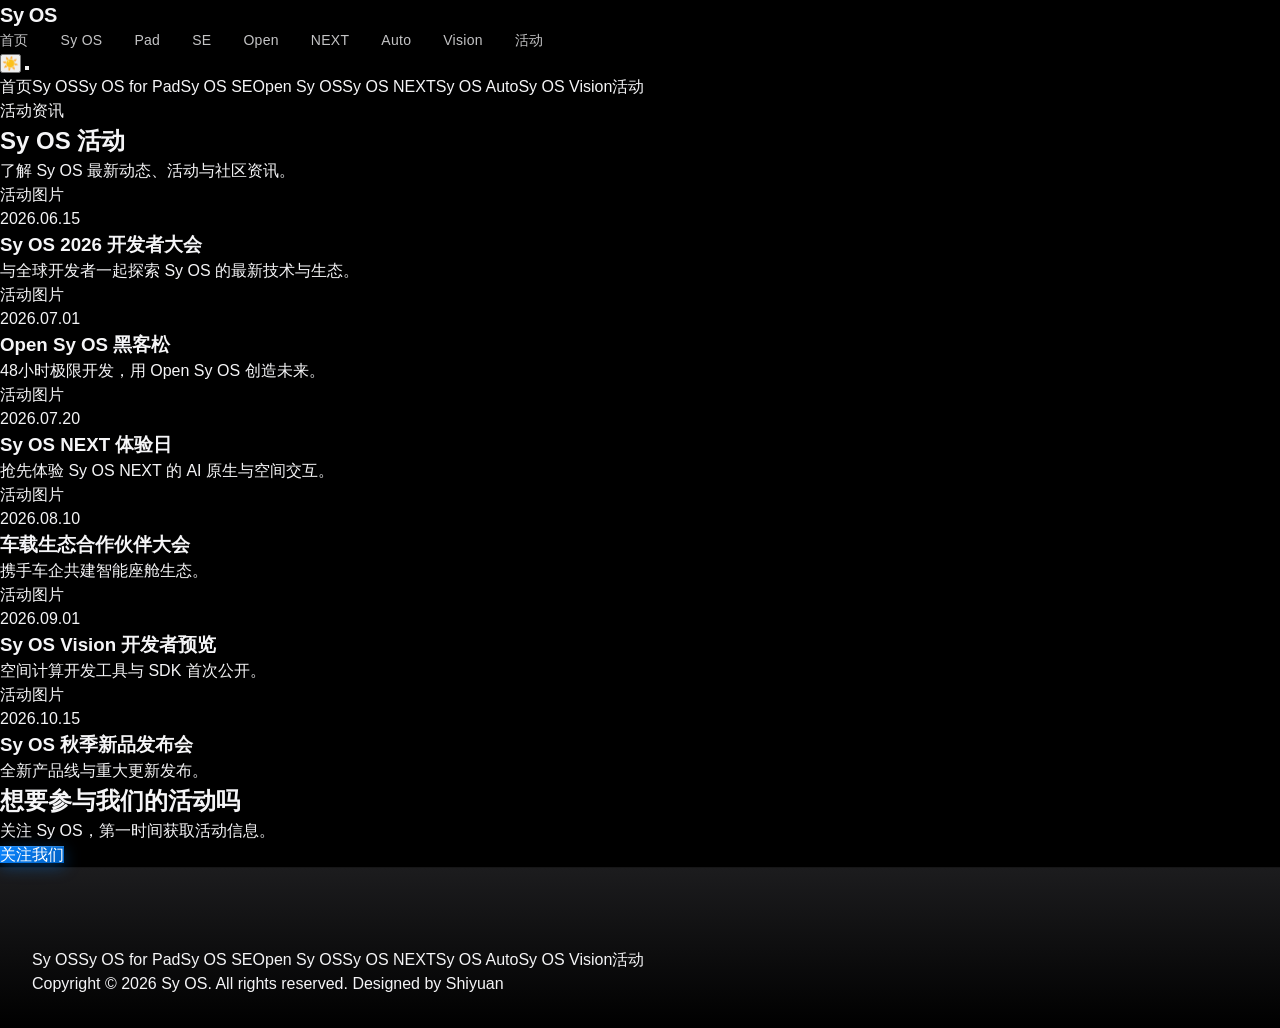
<file: events.html>
<!DOCTYPE html>
<html lang="zh-CN">
<head>
  <meta charset="UTF-8">
  <meta name="viewport" content="width=device-width, initial-scale=1.0">
  <title>活动 — Sy OS</title>
  <meta name="description" content="Sy OS 活动与资讯。">
  <link rel="stylesheet" href="styles.css">
</head>
<body>

  <nav class="navbar liquid-glass">
    <a href="index.html" class="nav-logo">Sy OS</a>
    <div class="nav-links">
      <a href="index.html">首页</a>
      <a href="syos.html">Sy OS</a>
      <a href="syos-pad.html">Pad</a>
      <a href="syos-se.html">SE</a>
      <a href="open-syos.html">Open</a>
      <a href="syos-next.html">NEXT</a>
      <a href="syos-auto.html">Auto</a>
      <a href="syos-vision.html">Vision</a>
      <a href="events.html" class="active">活动</a>
    </div>
    <button class="nav-theme-toggle" aria-label="切换主题">☀️</button>
    <button class="nav-hamburger" aria-label="菜单"><span></span><span></span><span></span></button>
  </nav>
  <div class="nav-mobile liquid-glass">
    <a href="index.html">首页</a><a href="syos.html">Sy OS</a><a href="syos-pad.html">Sy OS for Pad</a><a href="syos-se.html">Sy OS SE</a><a href="open-syos.html">Open Sy OS</a><a href="syos-next.html">Sy OS NEXT</a><a href="syos-auto.html">Sy OS Auto</a><a href="syos-vision.html">Sy OS Vision</a><a href="events.html" class="active">活动</a>
  </div>

  <div class="headline-section reveal">
    <p class="headline-eyebrow">活动资讯</p>
    <h2 class="headline-title">Sy OS <span class="gradient">活动</span></h2>
    <p class="headline-body">了解 Sy OS 最新动态、活动与社区资讯。</p>
  </div>

  <div class="events-grid">
    <div class="event-card liquid-glass reveal reveal-delay-1">
      <div class="event-card-image">活动图片</div>
      <div class="event-card-body">
        <div class="event-card-date">2026.06.15</div>
        <h3 class="event-card-title">Sy OS 2026 开发者大会</h3>
        <p class="event-card-desc">与全球开发者一起探索 Sy OS 的最新技术与生态。</p>
      </div>
    </div>
    <div class="event-card liquid-glass reveal reveal-delay-2">
      <div class="event-card-image">活动图片</div>
      <div class="event-card-body">
        <div class="event-card-date">2026.07.01</div>
        <h3 class="event-card-title">Open Sy OS 黑客松</h3>
        <p class="event-card-desc">48小时极限开发，用 Open Sy OS 创造未来。</p>
      </div>
    </div>
    <div class="event-card liquid-glass reveal reveal-delay-3">
      <div class="event-card-image">活动图片</div>
      <div class="event-card-body">
        <div class="event-card-date">2026.07.20</div>
        <h3 class="event-card-title">Sy OS NEXT 体验日</h3>
        <p class="event-card-desc">抢先体验 Sy OS NEXT 的 AI 原生与空间交互。</p>
      </div>
    </div>
    <div class="event-card liquid-glass reveal reveal-delay-4">
      <div class="event-card-image">活动图片</div>
      <div class="event-card-body">
        <div class="event-card-date">2026.08.10</div>
        <h3 class="event-card-title">车载生态合作伙伴大会</h3>
        <p class="event-card-desc">携手车企共建智能座舱生态。</p>
      </div>
    </div>
    <div class="event-card liquid-glass reveal reveal-delay-5">
      <div class="event-card-image">活动图片</div>
      <div class="event-card-body">
        <div class="event-card-date">2026.09.01</div>
        <h3 class="event-card-title">Sy OS Vision 开发者预览</h3>
        <p class="event-card-desc">空间计算开发工具与 SDK 首次公开。</p>
      </div>
    </div>
    <div class="event-card liquid-glass reveal reveal-delay-6">
      <div class="event-card-image">活动图片</div>
      <div class="event-card-body">
        <div class="event-card-date">2026.10.15</div>
        <h3 class="event-card-title">Sy OS 秋季新品发布会</h3>
        <p class="event-card-desc">全新产品线与重大更新发布。</p>
      </div>
    </div>
  </div>

  <div class="cta-section">
    <h2 class="cta-title">想要参与我们的<span class="gradient">活动</span>吗</h2>
    <p class="cta-body">关注 Sy OS，第一时间获取活动信息。</p>
    <div class="cta-buttons">
      <a href="#" class="btn-primary">关注我们</a>
    </div>
  </div>

  <footer class="footer">
    <div class="footer-nav">
      <a href="syos.html">Sy OS</a><a href="syos-pad.html">Sy OS for Pad</a><a href="syos-se.html">Sy OS SE</a><a href="open-syos.html">Open Sy OS</a><a href="syos-next.html">Sy OS NEXT</a><a href="syos-auto.html">Sy OS Auto</a><a href="syos-vision.html">Sy OS Vision</a><a href="events.html">活动</a>
    </div>
    <div class="footer-legal">
      <span>Copyright &copy; 2026 Sy OS. All rights reserved.</span>
      <span>Designed by Shiyuan</span>
    </div>
  </footer>

  <script src="script.js"></script>
</body>
</html>
</file>
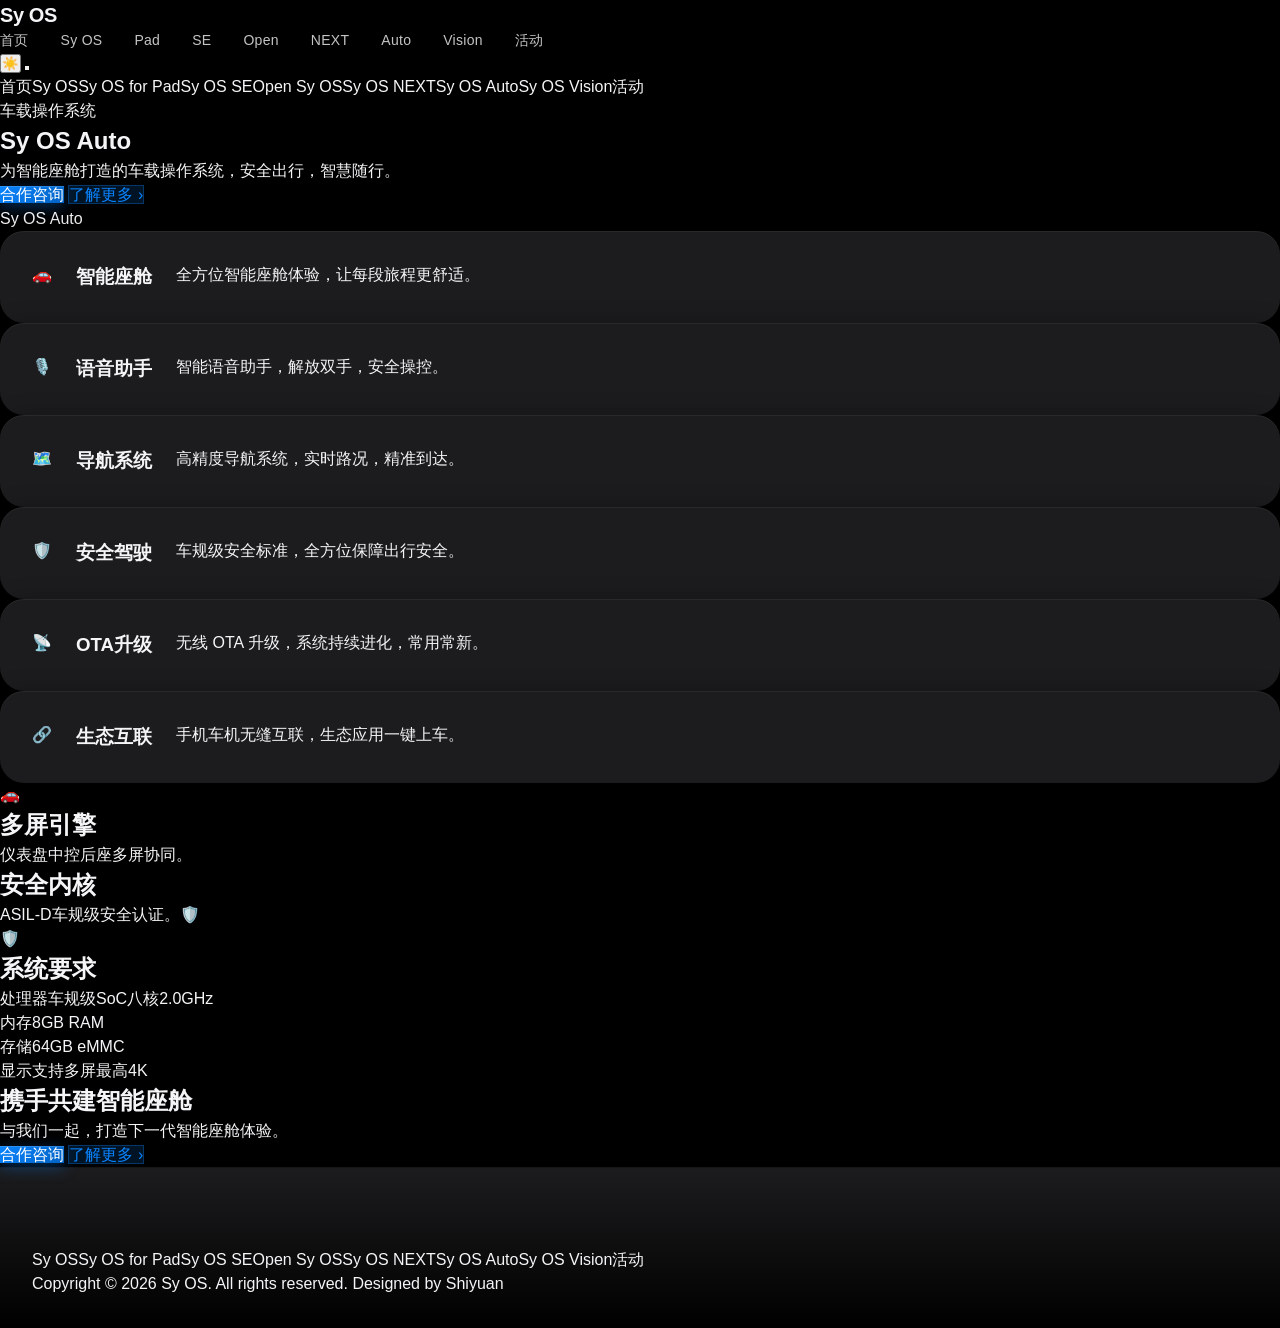
<file: syos-auto.html>
<!DOCTYPE html>
<html lang="zh-CN">
<head>
  <meta charset="UTF-8">
  <meta name="viewport" content="width=device-width, initial-scale=1.0">
  <title>Sy OS Auto — 车载操作系统</title>
  <link rel="stylesheet" href="styles.css">
</head>
<body>

<nav class="navbar liquid-glass">
  <a href="index.html" class="nav-logo">Sy OS</a>
  <div class="nav-links">
    <a href="index.html">首页</a>
    <a href="syos.html">Sy OS</a>
    <a href="syos-pad.html">Pad</a>
    <a href="syos-se.html">SE</a>
    <a href="open-syos.html">Open</a>
    <a href="syos-next.html">NEXT</a>
    <a href="syos-auto.html" class="active">Auto</a>
    <a href="syos-vision.html">Vision</a>
    <a href="events.html">活动</a>
  </div>
  <button class="nav-theme-toggle" aria-label="切换主题">☀️</button>
  <button class="nav-hamburger" aria-label="菜单"><span></span><span></span><span></span></button>
</nav>
<div class="nav-mobile liquid-glass">
  <a href="index.html">首页</a><a href="syos.html">Sy OS</a><a href="syos-pad.html">Sy OS for Pad</a><a href="syos-se.html">Sy OS SE</a><a href="open-syos.html">Open Sy OS</a><a href="syos-next.html">Sy OS NEXT</a><a href="syos-auto.html">Sy OS Auto</a><a href="syos-vision.html">Sy OS Vision</a><a href="events.html">活动</a>
</div>

<section class="product-hero">
  <p class="product-hero-eyebrow">车载操作系统</p>
  <h1 class="product-hero-title">Sy OS <span class="gradient">Auto</span></h1>
  <p class="product-hero-tagline">为智能座舱打造的车载操作系统，安全出行，智慧随行。</p>
  <div class="product-hero-cta">
    <a href="#" class="btn-primary">合作咨询</a>
    <a href="#" class="btn-secondary">了解更多 ›</a>
  </div>
  <div class="product-hero-visual liquid-glass">
    <span class="product-hero-visual-label">Sy OS Auto</span>
  </div>
</section>

<section class="feature-grid">
  <div class="feature-card liquid-glass reveal">
    <div class="feature-card-icon">🚗</div>
    <h3 class="feature-card-title">智能座舱</h3>
    <p class="feature-card-desc">全方位智能座舱体验，让每段旅程更舒适。</p>
  </div>
  <div class="feature-card liquid-glass reveal">
    <div class="feature-card-icon">🎙️</div>
    <h3 class="feature-card-title">语音助手</h3>
    <p class="feature-card-desc">智能语音助手，解放双手，安全操控。</p>
  </div>
  <div class="feature-card liquid-glass reveal">
    <div class="feature-card-icon">🗺️</div>
    <h3 class="feature-card-title">导航系统</h3>
    <p class="feature-card-desc">高精度导航系统，实时路况，精准到达。</p>
  </div>
  <div class="feature-card liquid-glass reveal">
    <div class="feature-card-icon">🛡️</div>
    <h3 class="feature-card-title">安全驾驶</h3>
    <p class="feature-card-desc">车规级安全标准，全方位保障出行安全。</p>
  </div>
  <div class="feature-card liquid-glass reveal">
    <div class="feature-card-icon">📡</div>
    <h3 class="feature-card-title">OTA升级</h3>
    <p class="feature-card-desc">无线 OTA 升级，系统持续进化，常用常新。</p>
  </div>
  <div class="feature-card liquid-glass reveal">
    <div class="feature-card-icon">🔗</div>
    <h3 class="feature-card-title">生态互联</h3>
    <p class="feature-card-desc">手机车机无缝互联，生态应用一键上车。</p>
  </div>
</section>

<section class="showcase-section">
  <div class="showcase-row">
    <div class="showcase-visual liquid-glass">🚗</div>
    <div class="showcase-text liquid-glass">
      <h2>多屏引擎</h2>
      <p>仪表盘中控后座多屏协同。</p>
    </div>
  </div>
  <div class="showcase-row">
    <div class="showcase-text liquid-glass">
      <h2>安全内核</h2>
      <p>ASIL-D车规级安全认证。🛡️</p>
    </div>
    <div class="showcase-visual liquid-glass">🛡️</div>
  </div>
</section>

<section class="specs-section">
  <div class="specs-inner liquid-glass">
    <h2 class="specs-title">系统要求</h2>
    <div class="specs-grid">
      <div class="spec-item"><span class="spec-label">处理器</span><span class="spec-value">车规级SoC八核2.0GHz</span></div>
      <div class="spec-item"><span class="spec-label">内存</span><span class="spec-value">8GB RAM</span></div>
      <div class="spec-item"><span class="spec-label">存储</span><span class="spec-value">64GB eMMC</span></div>
      <div class="spec-item"><span class="spec-label">显示</span><span class="spec-value">支持多屏最高4K</span></div>
    </div>
  </div>
</section>

<section class="cta-section">
  <h2 class="cta-title">携手共建<span class="gradient">智能座舱</span></h2>
  <p class="cta-body">与我们一起，打造下一代智能座舱体验。</p>
  <div class="cta-buttons">
    <a href="#" class="btn-primary">合作咨询</a>
    <a href="#" class="btn-secondary">了解更多 ›</a>
  </div>
</section>

<footer class="footer">
  <div class="footer-nav">
    <a href="syos.html">Sy OS</a><a href="syos-pad.html">Sy OS for Pad</a><a href="syos-se.html">Sy OS SE</a><a href="open-syos.html">Open Sy OS</a><a href="syos-next.html">Sy OS NEXT</a><a href="syos-auto.html">Sy OS Auto</a><a href="syos-vision.html">Sy OS Vision</a><a href="events.html">活动</a>
  </div>
  <div class="footer-legal">
    <span>Copyright &copy; 2026 Sy OS. All rights reserved.</span>
    <span>Designed by Shiyuan</span>
  </div>
</footer>
<script src="script.js"></script>

</body>
</html>
</file>
<file: styles.css>
/* ============================================================
   Sy OS 官网 · 设计系统
   Apple-Style Dark Design System（参照 SyServer 全站风格）
   ============================================================ */
:root {
    /* 颜色 - 苹果深色 */
    --color-primary: #0a84ff;
    --color-primary-hover: #409cff;
    --color-accent: #2997ff;
    --color-text: #f5f5f7;
    --color-text-secondary: #a1a1a6;
    --color-background: #000000;
    --color-background-secondary: #1c1c1e;
    --color-background-dark: #000000;
    --color-border: #38383a;

    /* 排版 —— 全站鸿蒙字体（优先本地，回退 Inter / 系统字体），保证中文显示正常 */
    --font-family: 'HarmonyOS Sans SC', 'HarmonyOS Sans', 'Inter', -apple-system, BlinkMacSystemFont, 'Segoe UI', Roboto, 'PingFang SC', 'Microsoft YaHei', sans-serif;

    /* 间距 */
    --spacing-xs: 0.5rem;
    --spacing-sm: 1rem;
    --spacing-md: 1.5rem;
    --spacing-lg: 2rem;
    --spacing-xl: 3rem;
    --spacing-xxl: 5rem;

    /* 圆角 */
    --radius-sm: 8px;
    --radius-md: 12px;
    --radius-lg: 18px;
    --radius-xl: 28px;

    /* 过渡 */
    --transition-fast: 0.2s ease;
    --transition-normal: 0.3s ease;
    --transition-slow: 0.5s ease;
}

/* Reset & Base */
* {
    margin: 0;
    padding: 0;
    box-sizing: border-box;
}

html {
    scroll-behavior: smooth;
    -webkit-text-size-adjust: 100%;
}

body {
    font-family: var(--font-family);
    color: var(--color-text);
    background-color: var(--color-background);
    line-height: 1.5;
    -webkit-font-smoothing: antialiased;
    -moz-osx-font-smoothing: grayscale;
}

a {
    text-decoration: none;
    color: inherit;
}

img {
    display: block;
    max-width: 100%;
}

ul {
    list-style: none;
}

::selection {
    background: rgba(10, 132, 255, 0.4);
    color: #ffffff;
}

/* ============================================================
   导航 - Liquid Glass（顶部通栏 → 滚动后悬浮圆角胶囊 → 下滑隐藏）
   ============================================================ */
.nav {
    position: fixed;
    top: 0;
    left: 50%;
    transform: translateX(-50%);
    width: 100%;
    max-width: 100%;
    z-index: 1000;
    border-radius: 0;
    background: rgba(20, 20, 22, 0.58);
    backdrop-filter: blur(24px) saturate(180%);
    -webkit-backdrop-filter: blur(24px) saturate(180%);
    border: 1px solid transparent;
    border-bottom-color: rgba(56, 56, 58, 0.45);
    box-shadow: none;
    transition:
        top 0.45s cubic-bezier(0.16, 1, 0.3, 1),
        width 0.45s cubic-bezier(0.16, 1, 0.3, 1),
        max-width 0.45s cubic-bezier(0.16, 1, 0.3, 1),
        border-radius 0.45s cubic-bezier(0.16, 1, 0.3, 1),
        background 0.45s cubic-bezier(0.16, 1, 0.3, 1),
        border-color 0.45s cubic-bezier(0.16, 1, 0.3, 1);
    will-change: width, top;
}

.nav.scrolled {
    top: 16px;
    width: 960px;
    max-width: calc(100% - 32px);
    border-radius: 100px;
    background: rgba(28, 28, 30, 0.42);
    border-color: rgba(255, 255, 255, 0.08);
    box-shadow:
        0 8px 32px rgba(0, 0, 0, 0.5),
        inset 0 1px 0 rgba(255, 255, 255, 0.06);
}

.nav.nav-hidden {
    transform: translateX(-50%) translateY(-80px);
    opacity: 0;
    pointer-events: none;
}

.nav-container {
    position: relative;
    z-index: 2;
    max-width: none;
    margin: 0;
    padding: 0 32px;
    height: 48px;
    display: flex;
    align-items: center;
    justify-content: space-between;
    gap: 24px;
}

.nav-page-title {
    position: absolute;
    left: 0;
    right: 0;
    top: 50%;
    transform: translateY(-50%);
    text-align: center;
    font-size: 1rem;
    font-weight: 600;
    color: var(--color-text);
    letter-spacing: -0.01em;
    opacity: 0;
    pointer-events: none;
    transition: opacity 0.3s ease;
    white-space: nowrap;
}

.nav.scrolled.show-page-title .nav-page-title {
    opacity: 1;
}

.nav-logo {
    font-size: 1.25rem;
    font-weight: 600;
    color: var(--color-text);
    letter-spacing: -0.02em;
    display: flex;
    align-items: center;
    gap: 0.5rem;
}

.nav-logo-img {
    height: 30px;
    width: auto;
    border-radius: var(--radius-sm);
}

.nav-links {
    display: flex;
    gap: 32px;
    margin-left: auto;
}

.nav-links a {
    font-size: 0.875rem;
    color: var(--color-text);
    opacity: 0.8;
    transition: var(--transition-fast);
    letter-spacing: 0.02em;
}

.nav-links a:hover,
.nav-links a.nav-current {
    opacity: 1;
    color: var(--color-primary);
}

.nav-cta {
    font-size: 0.875rem;
    color: var(--color-primary);
    font-weight: 500;
    transition: var(--transition-fast);
    margin-left: 8px;
}

.nav-cta:hover {
    color: var(--color-primary-hover);
}

.nav-toggle {
    display: none;
    flex-direction: column;
    justify-content: center;
    gap: 5px;
    width: 40px;
    height: 40px;
    margin-left: auto;
    padding: 0;
    background: transparent;
    border: none;
    cursor: pointer;
    position: relative;
    z-index: 3;
}

.nav-toggle span {
    display: block;
    width: 22px;
    height: 2px;
    margin: 0 auto;
    background: var(--color-text);
    border-radius: 2px;
    transition: transform 0.35s cubic-bezier(0.16, 1, 0.3, 1),
                opacity 0.25s ease;
}

.nav-toggle:hover span {
    background: #ffffff;
}

.nav.menu-open .nav-toggle span:nth-child(1) {
    transform: translateY(7px) rotate(45deg);
}

.nav.menu-open .nav-toggle span:nth-child(2) {
    opacity: 0;
    transform: scaleX(0);
}

.nav.menu-open .nav-toggle span:nth-child(3) {
    transform: translateY(-7px) rotate(-45deg);
}

@media (max-width: 768px) {
    .nav {
        left: 0;
        right: 0;
        transform: none;
        width: 100%;
        max-width: 100%;
        top: 0;
        border-radius: 0;
        background: rgba(20, 20, 22, 0.58);
        backdrop-filter: blur(24px) saturate(180%);
        -webkit-backdrop-filter: blur(24px) saturate(180%);
        border: 1px solid transparent;
        border-bottom-color: rgba(56, 56, 58, 0.45);
        box-shadow: none;
    }

    .nav.scrolled {
        left: 12px;
        right: 12px;
        width: auto;
        max-width: none;
        top: 12px;
        border-radius: 100px;
        background: rgba(28, 28, 30, 0.65);
        border: 1px solid rgba(255, 255, 255, 0.1);
        box-shadow:
            0 8px 32px rgba(0, 0, 0, 0.5),
            inset 0 1px 0 rgba(255, 255, 255, 0.08);
    }

    .nav.nav-hidden {
        transform: translateY(-100%);
    }

    .nav.menu-open {
        backdrop-filter: none;
        -webkit-backdrop-filter: none;
    }

    .nav-links {
        position: absolute;
        top: calc(100% + 10px);
        left: 0;
        right: 0;
        flex-direction: column;
        gap: 0;
        padding: 8px;
        background: rgba(28, 28, 30, 0.6);
        backdrop-filter: blur(40px) saturate(180%);
        -webkit-backdrop-filter: blur(40px) saturate(180%);
        border: 1px solid rgba(255, 255, 255, 0.12);
        border-radius: 18px;
        box-shadow:
            0 16px 48px rgba(0, 0, 0, 0.55),
            inset 0 1px 0 rgba(255, 255, 255, 0.08);
        margin-left: 0;
        z-index: 10;
        /* 收起时完全隐藏 */
        display: none;
        opacity: 0;
        transform: translateY(-10px) scale(0.97);
        transform-origin: top right;
        pointer-events: none;
        transition: opacity 0.4s cubic-bezier(0.16, 1, 0.3, 1),
                    transform 0.5s cubic-bezier(0.16, 1, 0.3, 1);
    }

    .nav-toggle {
        display: flex;
    }

    .nav.menu-open .nav-links {
        display: flex;
        pointer-events: auto;
    }

    .nav.menu-open .nav-links.is-shown {
        opacity: 1;
        transform: translateY(0) scale(1);
    }

    .nav.menu-open .nav-links li {
        width: 100%;
        opacity: 0;
        transform: translateY(-4px);
        transition: opacity 0.35s ease, transform 0.35s cubic-bezier(0.16, 1, 0.3, 1);
    }

    .nav.menu-open .nav-links.is-shown li:nth-child(1) { opacity: 1; transform: translateY(0); transition-delay: 0.08s; }
    .nav.menu-open .nav-links.is-shown li:nth-child(2) { opacity: 1; transform: translateY(0); transition-delay: 0.13s; }
    .nav.menu-open .nav-links.is-shown li:nth-child(3) { opacity: 1; transform: translateY(0); transition-delay: 0.18s; }
    .nav.menu-open .nav-links.is-shown li:nth-child(4) { opacity: 1; transform: translateY(0); transition-delay: 0.23s; }
    .nav.menu-open .nav-links.is-shown li:nth-child(5) { opacity: 1; transform: translateY(0); transition-delay: 0.28s; }

    .nav.menu-open .nav-links a {
        display: block;
        padding: 12px 16px;
        font-size: 0.9375rem;
        border-radius: 10px;
        opacity: 0.9;
        transition: background 0.2s ease, opacity 0.2s ease;
    }

    .nav.menu-open .nav-links a:hover,
    .nav.menu-open .nav-links a.nav-current {
        background: rgba(255, 255, 255, 0.08);
        opacity: 1;
    }

    .nav-page-title {
        display: none;
    }
}

/* ============================================================
   按钮
   ============================================================ */
.btn {
    display: inline-flex;
    align-items: center;
    justify-content: center;
    padding: 0.75rem 1.75rem;
    font-size: 1rem;
    font-weight: 600;
    font-family: var(--font-family);
    border-radius: 980px;
    transition: all 0.3s cubic-bezier(0.4, 0, 0.2, 1);
    cursor: pointer;
    border: none;
    letter-spacing: -0.01em;
}

.btn-primary {
    background: linear-gradient(135deg, #0a84ff 0%, #0062c4 100%);
    color: #ffffff;
    box-shadow: 0 4px 16px rgba(10, 132, 255, 0.35), inset 0 1px 0 rgba(255, 255, 255, 0.15);
}

.btn-primary:hover {
    background: linear-gradient(135deg, #409cff 0%, #0077ed 100%);
    box-shadow: 0 8px 24px rgba(10, 132, 255, 0.45), inset 0 1px 0 rgba(255, 255, 255, 0.15);
    transform: translateY(-1px);
}

.btn-primary:active {
    transform: translateY(0) scale(0.97);
}

.btn-secondary {
    background: rgba(10, 132, 255, 0.15);
    color: var(--color-primary);
    border: 1px solid rgba(10, 132, 255, 0.3);
}

.btn-secondary:hover {
    background: rgba(10, 132, 255, 0.25);
    border-color: rgba(10, 132, 255, 0.4);
    transform: translateY(-1px);
}

.btn-large {
    padding: 1rem 2.5rem;
    font-size: 1.125rem;
}

/* ============================================================
   英雄区 Hero（标题 + 展示轮播 + 底部品牌栏 + 光晕背景）
   ============================================================ */
.hero {
    min-height: 100vh;
    display: flex;
    flex-direction: column;
    align-items: center;
    text-align: center;
    padding: 96px 24px 28px;
    background: linear-gradient(180deg, #1c1c1e 0%, #000000 50%, #0a0a0a 100%);
    position: relative;
    overflow: hidden;
}

.hero-bg-grid {
    position: absolute;
    inset: 0;
    background-image:
        linear-gradient(rgba(10, 132, 255, 0.05) 1px, transparent 1px),
        linear-gradient(90deg, rgba(10, 132, 255, 0.05) 1px, transparent 1px);
    background-size: 60px 60px;
    mask-image: radial-gradient(ellipse at center, #000 0%, transparent 70%);
    -webkit-mask-image: radial-gradient(ellipse at center, #000 0%, transparent 70%);
    z-index: 0;
    pointer-events: none;
}

.hero-orb {
    position: absolute;
    border-radius: 50%;
    filter: blur(80px);
    opacity: 0.35;
    z-index: 0;
    pointer-events: none;
    animation: orbFloat 12s ease-in-out infinite;
}

.hero-orb-1 {
    width: 500px;
    height: 500px;
    background: radial-gradient(circle, rgba(0, 113, 227, 0.4) 0%, transparent 70%);
    top: -10%;
    right: -5%;
}

.hero-orb-2 {
    width: 400px;
    height: 400px;
    background: radial-gradient(circle, rgba(41, 151, 255, 0.3) 0%, transparent 70%);
    bottom: 5%;
    left: -8%;
    animation-delay: -4s;
}

@keyframes orbFloat {
    0%, 100% { transform: translate(0, 0) scale(1); }
    33% { transform: translate(30px, -20px) scale(1.05); }
    66% { transform: translate(-20px, 15px) scale(0.95); }
}

.hero-content {
    max-width: 720px;
    z-index: 2;
    display: flex;
    flex-direction: column;
    align-items: center;
    text-align: center;
    gap: 1.25rem;
    margin-top: 24px;
}

.hero-eyebrow {
    display: inline-block;
    font-size: 0.6875rem;
    font-weight: 700;
    letter-spacing: 0.25em;
    color: var(--color-primary);
    background: rgba(10, 132, 255, 0.15);
    border: 1px solid rgba(10, 132, 255, 0.25);
    padding: 0.5rem 1.25rem;
    border-radius: 100px;
}

.hero-title {
    font-size: clamp(3.5rem, 10vw, 6rem);
    font-weight: 700;
    letter-spacing: -0.05em;
    line-height: 1;
    margin: 0;
    background: linear-gradient(135deg, #f5f5f7 0%, #a1a1a6 40%, #0a84ff 100%);
    -webkit-background-clip: text;
    background-clip: text;
    -webkit-text-fill-color: transparent;
}

.hero-tagline {
    font-size: clamp(1.25rem, 3vw, 1.6rem);
    font-weight: 400;
    color: var(--color-text-secondary);
    letter-spacing: 0.02em;
    margin: 0;
}

/* 展示轮播 —— 居中圆角截图，多图淡入切换 */
.hero-showcase {
    flex: 1;
    width: 100%;
    display: flex;
    align-items: center;
    justify-content: center;
    z-index: 2;
    padding: 32px 0 24px;
    position: relative;
}

.carousel {
    position: relative;
    width: min(987px, calc(100vw - 48px));
    max-height: 62vh;
    border-radius: var(--radius-xl);
    overflow: hidden;
    box-shadow:
        0 40px 100px rgba(0, 0, 0, 0.65),
        0 12px 32px rgba(0, 0, 0, 0.5),
        0 2px 6px rgba(0, 0, 0, 0.4);
    border: 1px solid rgba(255, 255, 255, 0.14);
}

.carousel-slide {
    position: absolute;
    inset: 0;
    opacity: 0;
    visibility: hidden;
    transition: opacity 0.8s ease, visibility 0.8s ease;
    display: block;
}

.carousel-slide.active {
    opacity: 1;
    visibility: visible;
    z-index: 1;
}

.carousel-slide .carousel-img {
    width: 100%;
    height: 100%;
    object-fit: cover;
    min-height: 320px;
    max-height: 62vh;
    transition: transform 0.6s cubic-bezier(0.16, 1, 0.3, 1);
}

.carousel:hover .carousel-slide.active .carousel-img {
    transform: scale(1.02);
}

.carousel-shade {
    position: absolute;
    inset: 0;
    background: linear-gradient(180deg, rgba(0, 0, 0, 0) 55%, rgba(0, 0, 0, 0.5) 100%);
    z-index: 2;
    pointer-events: none;
}

.carousel-caption {
    position: absolute;
    left: 0;
    right: 0;
    bottom: 0;
    z-index: 3;
    padding: 40px 32px 32px;
    text-align: left;
    display: flex;
    align-items: flex-end;
    justify-content: space-between;
    gap: 16px;
}

.carousel-caption-title {
    font-size: clamp(1.5rem, 3vw, 2rem);
    font-weight: 700;
    letter-spacing: -0.02em;
    color: #ffffff;
}

.carousel-caption-desc {
    font-size: 0.95rem;
    color: rgba(255, 255, 255, 0.75);
    margin-top: 4px;
}

.carousel-link {
    flex-shrink: 0;
    font-size: 0.875rem;
    font-weight: 600;
    color: #ffffff;
    background: rgba(255, 255, 255, 0.16);
    border: 1px solid rgba(255, 255, 255, 0.28);
    padding: 0.55rem 1.25rem;
    border-radius: 100px;
    backdrop-filter: blur(8px);
    -webkit-backdrop-filter: blur(8px);
    transition: background 0.3s ease, transform 0.3s ease;
}

.carousel-link:hover {
    background: rgba(255, 255, 255, 0.28);
    transform: translateY(-1px);
}

.carousel-control {
    position: absolute;
    top: 50%;
    transform: translateY(-50%);
    width: 44px;
    height: 44px;
    border: 1px solid rgba(255, 255, 255, 0.28);
    background: rgba(0, 0, 0, 0.3);
    backdrop-filter: blur(8px);
    -webkit-backdrop-filter: blur(8px);
    color: #ffffff;
    border-radius: 999px;
    cursor: pointer;
    z-index: 5;
    font-size: 1.6rem;
    line-height: 1;
    display: flex;
    align-items: center;
    justify-content: center;
    transition: background 0.3s ease;
}

.carousel-control:hover {
    background: rgba(0, 0, 0, 0.55);
}

.carousel-control.prev { left: 16px; }
.carousel-control.next { right: 16px; }

.carousel-indicators {
    position: absolute;
    bottom: 16px;
    left: 50%;
    transform: translateX(-50%);
    display: flex;
    gap: 8px;
    z-index: 6;
}

.carousel-dot {
    width: 8px;
    height: 8px;
    border-radius: 50%;
    background: rgba(255, 255, 255, 0.45);
    border: none;
    cursor: pointer;
    padding: 0;
    transition: background 0.3s ease, transform 0.3s ease;
}

.carousel-dot.active {
    background: #ffffff;
    transform: scale(1.25);
}

/* 底部品牌 + 了解更多 */
.hero-bottom-bar {
    position: relative;
    z-index: 2;
    width: 100%;
    max-width: 1160px;
    margin: 0 auto;
    padding: 8px 16px;
    display: flex;
    align-items: center;
    justify-content: space-between;
    gap: 24px;
}

.hero-brand {
    display: flex;
    align-items: center;
    gap: 0.75rem;
    font-size: 1.5rem;
    font-weight: 700;
    color: var(--color-text);
    letter-spacing: -0.02em;
}

.hero-brand-logo {
    height: 40px;
    width: auto;
    border-radius: 10px;
    box-shadow: 0 2px 10px rgba(0, 0, 0, 0.12);
}

/* ============================================================
   数据 Stats
   ============================================================ */
.stats {
    padding: var(--spacing-xxl) var(--spacing-lg);
    background: var(--color-background);
}

.stats-container {
    max-width: 1000px;
    margin: 0 auto;
    display: flex;
    justify-content: center;
    align-items: stretch;
    gap: 16px;
}

.stat-card {
    flex: 1;
    min-width: 200px;
    text-align: center;
    padding: 2.25rem 1.5rem;
    background: rgba(40, 40, 42, 0.65);
    backdrop-filter: blur(24px) saturate(180%);
    -webkit-backdrop-filter: blur(24px) saturate(180%);
    border: 1px solid rgba(255, 255, 255, 0.1);
    border-radius: 24px;
    box-shadow: 0 8px 32px rgba(0, 0, 0, 0.4), inset 0 1px 0 rgba(255, 255, 255, 0.06);
    transition: transform 0.45s cubic-bezier(0.4, 0, 0.2, 1), border-color 0.45s ease, box-shadow 0.45s ease;
    position: relative;
    overflow: hidden;
}

.stat-card::before {
    content: '';
    position: absolute;
    top: 0;
    left: 0;
    right: 0;
    height: 1px;
    background: linear-gradient(90deg, transparent, rgba(0, 113, 227, 0.5), rgba(123, 97, 255, 0.5), transparent);
    opacity: 0.8;
}

.stat-card:hover {
    transform: translateY(-6px);
    border-color: rgba(255, 255, 255, 0.15);
    box-shadow: 0 20px 48px rgba(10, 132, 255, 0.2), inset 0 1px 0 rgba(255, 255, 255, 0.1);
}

.stat-number {
    display: block;
    font-size: clamp(2.25rem, 5vw, 3.25rem);
    font-weight: 700;
    letter-spacing: -0.04em;
    margin-bottom: 0.5rem;
    line-height: 1;
    color: #ffffff;
}

.stat-label {
    font-size: 0.75rem;
    color: var(--color-text-secondary);
    letter-spacing: 0.16em;
    font-weight: 500;
    text-transform: uppercase;
}

/* ============================================================
   区块标题
   ============================================================ */
.section {
    padding: var(--spacing-xxl) var(--spacing-lg);
}

.section-header {
    text-align: center;
    margin-bottom: var(--spacing-xl);
    position: relative;
}

.section-header::after {
    content: '';
    display: block;
    width: 56px;
    height: 3px;
    margin: var(--spacing-md) auto 0;
    border-radius: 100px;
    background: linear-gradient(90deg, #0a84ff 0%, #5e5ce6 50%, #7b61ff 100%);
    opacity: 0.85;
}

.section-eyebrow {
    display: inline-block;
    font-size: 0.6875rem;
    font-weight: 700;
    letter-spacing: 0.25em;
    color: var(--color-primary);
    background: rgba(10, 132, 255, 0.15);
    border: 1px solid rgba(10, 132, 255, 0.25);
    padding: 0.4rem 1.1rem;
    border-radius: 100px;
    margin-bottom: 1rem;
}

.section-title {
    font-size: clamp(2rem, 4vw, 3rem);
    font-weight: 700;
    letter-spacing: -0.03em;
    margin-bottom: var(--spacing-sm);
    color: #ffffff;
}

.section-subtitle {
    font-size: 1.125rem;
    color: var(--color-text-secondary);
    line-height: 1.5;
    font-weight: 400;
}

/* ============================================================
   产品 Products
   ============================================================ */
.products {
    padding: var(--spacing-xxl) var(--spacing-lg);
    background: linear-gradient(180deg, var(--color-background-secondary) 0%, var(--color-background) 100%);
}

.products-grid {
    max-width: 1200px;
    margin: 0 auto;
    display: grid;
    grid-template-columns: repeat(3, 1fr);
    gap: var(--spacing-lg);
}

.product-card {
    position: relative;
    display: flex;
    flex-direction: column;
    background: rgba(40, 40, 42, 0.7);
    backdrop-filter: blur(20px) saturate(180%);
    -webkit-backdrop-filter: blur(20px) saturate(180%);
    border: 1px solid rgba(255, 255, 255, 0.1);
    border-radius: 28px;
    overflow: hidden;
    box-shadow: 0 4px 24px rgba(0, 0, 0, 0.4), inset 0 1px 0 rgba(255, 255, 255, 0.06);
    transition: transform 0.5s cubic-bezier(0.4, 0, 0.2, 1), border-color 0.5s ease, box-shadow 0.5s ease;
}

.product-card:hover {
    transform: translateY(-6px);
    border-color: rgba(255, 255, 255, 0.15);
    box-shadow: 0 24px 64px rgba(10, 132, 255, 0.2), inset 0 1px 0 rgba(255, 255, 255, 0.1);
}

.product-card-wide {
    grid-column: 1 / -1;
    display: grid;
    grid-template-columns: 1.15fr 1fr;
}

.product-card-wide .product-image {
    height: 100%;
    min-height: 300px;
}

.product-card-wide .product-info {
    display: flex;
    flex-direction: column;
    justify-content: center;
}

.product-image {
    position: relative;
    aspect-ratio: 16 / 10;
    background: var(--color-background-secondary);
    overflow: hidden;
}

.product-image img {
    width: 100%;
    height: 100%;
    object-fit: cover;
    transition: transform 0.6s cubic-bezier(0.16, 1, 0.3, 1);
}

.product-card:hover .product-image img {
    transform: scale(1.05);
}

.product-image::after {
    content: '';
    position: absolute;
    inset: 0;
    background: linear-gradient(180deg, transparent 60%, rgba(0, 0, 0, 0.35) 100%);
}

.product-badge {
    position: absolute;
    top: 16px;
    left: 16px;
    z-index: 3;
    padding: 0.3rem 0.8rem;
    background: linear-gradient(135deg, var(--color-primary) 0%, var(--color-primary-hover) 100%);
    border-radius: 100px;
    color: #ffffff;
    font-size: 0.78rem;
    font-weight: 600;
    letter-spacing: 0.04em;
    box-shadow: 0 4px 16px rgba(10, 132, 255, 0.4);
}

.product-info {
    padding: var(--spacing-lg);
    display: flex;
    flex-direction: column;
    flex-grow: 1;
    position: relative;
    z-index: 2;
}

.product-title {
    font-size: 1.375rem;
    font-weight: 700;
    letter-spacing: -0.02em;
    color: #ffffff;
    margin-bottom: 0.5rem;
}

.product-desc {
    font-size: 0.9375rem;
    color: var(--color-text-secondary);
    line-height: 1.65;
    margin-bottom: 1rem;
    flex-grow: 1;
}

.product-meta {
    display: flex;
    gap: 10px;
    flex-wrap: wrap;
    margin-bottom: 1.25rem;
}

.product-tag {
    padding: 0.35rem 0.875rem;
    background: rgba(10, 132, 255, 0.18);
    color: var(--color-primary);
    border: 1px solid rgba(10, 132, 255, 0.3);
    border-radius: 100px;
    font-size: 0.8125rem;
    font-weight: 500;
    letter-spacing: 0.01em;
    backdrop-filter: blur(8px);
    -webkit-backdrop-filter: blur(8px);
}

.learn-more {
    display: inline-flex;
    align-items: center;
    gap: 0.35rem;
    width: max-content;
    color: var(--color-primary);
    font-size: 0.9375rem;
    font-weight: 600;
    transition: color 0.3s ease, transform 0.3s ease;
}

.learn-more:hover {
    color: var(--color-primary-hover);
    transform: translateX(3px);
}

@media (max-width: 900px) {
    .products-grid {
        grid-template-columns: repeat(2, 1fr);
    }
}

@media (max-width: 700px) {
    .products-grid {
        grid-template-columns: 1fr;
    }
    .product-card-wide {
        grid-column: span 1;
        grid-template-columns: 1fr;
    }
    .product-card-wide .product-image {
        min-height: 220px;
    }
}

/* ============================================================
   特性 Features
   ============================================================ */
.features {
    padding: var(--spacing-xxl) var(--spacing-lg);
    background: var(--color-background);
}

.features-grid {
    max-width: 1200px;
    margin: 0 auto;
    display: grid;
    grid-template-columns: repeat(2, 1fr);
    gap: var(--spacing-lg);
}

.feature-card {
    position: relative;
    display: flex;
    align-items: flex-start;
    gap: var(--spacing-md);
    background: rgba(40, 40, 42, 0.72);
    backdrop-filter: blur(20px) saturate(180%);
    -webkit-backdrop-filter: blur(20px) saturate(180%);
    border-radius: 24px;
    padding: var(--spacing-lg);
    box-shadow: 0 4px 24px rgba(0, 0, 0, 0.4), inset 0 1px 0 rgba(255, 255, 255, 0.06);
    transition: transform 0.5s cubic-bezier(0.4, 0, 0.2, 1), background 0.5s ease, box-shadow 0.5s ease;
}

.feature-card:hover {
    transform: translateY(-6px);
    background: rgba(50, 50, 53, 0.85);
    box-shadow: 0 24px 64px rgba(0, 0, 0, 0.4), inset 0 1px 0 rgba(255, 255, 255, 0.1);
}

.feature-icon {
    flex-shrink: 0;
    width: 52px;
    height: 52px;
    display: flex;
    align-items: center;
    justify-content: center;
    border-radius: 14px;
    background: linear-gradient(135deg, #0a84ff 0%, #5e5ce6 100%);
    color: #ffffff;
    box-shadow: 0 6px 16px rgba(10, 89, 247, 0.35), inset 0 1px 0 rgba(255, 255, 255, 0.25);
}

.feature-icon svg {
    width: 24px;
    height: 24px;
}

.feature-title {
    font-size: 1.375rem;
    font-weight: 600;
    margin-bottom: 0.5rem;
    color: #ffffff;
}

.feature-desc {
    font-size: 0.9375rem;
    color: var(--color-text-secondary);
    line-height: 1.7;
}

@media (max-width: 768px) {
    .features-grid {
        grid-template-columns: 1fr;
    }
}

/* ============================================================
   社区 / 体验 Community
   ============================================================ */
.community {
    padding: var(--spacing-xxl) var(--spacing-lg);
    background: var(--color-background);
    position: relative;
    overflow: hidden;
    display: flex;
    justify-content: center;
}

.community-halo {
    position: absolute;
    border-radius: 50%;
    filter: blur(100px);
    pointer-events: none;
    z-index: 1;
}

.community-halo-1 {
    width: 560px;
    height: 560px;
    background: radial-gradient(circle, rgba(10, 89, 247, 0.22) 0%, transparent 70%);
    top: -15%;
    left: 10%;
    animation: haloDrift 10s ease-in-out infinite;
}

.community-halo-2 {
    width: 480px;
    height: 480px;
    background: radial-gradient(circle, rgba(123, 97, 255, 0.16) 0%, transparent 70%);
    bottom: -22%;
    right: 8%;
    animation: haloDrift 10s ease-in-out -5s infinite;
}

@keyframes haloDrift {
    0%, 100% { transform: translate(0, 0) scale(1); }
    50% { transform: translate(24px, -16px) scale(1.06); }
}

.community-card {
    position: relative;
    z-index: 2;
    width: 100%;
    max-width: 640px;
    padding: 52px 44px 44px;
    text-align: center;
    background: rgba(255, 255, 255, 0.05);
    backdrop-filter: blur(30px) saturate(160%);
    -webkit-backdrop-filter: blur(30px) saturate(160%);
    border: 1px solid rgba(255, 255, 255, 0.1);
    border-radius: 28px;
    box-shadow: 0 24px 64px rgba(0, 0, 0, 0.4), inset 0 1px 0 rgba(255, 255, 255, 0.08);
}

.community-card::before {
    content: '';
    position: absolute;
    top: 0;
    left: 15%;
    right: 15%;
    height: 1px;
    background: linear-gradient(90deg, transparent, rgba(10, 89, 247, 0.8), rgba(123, 97, 255, 0.6), transparent);
}

.community-title {
    font-size: clamp(2rem, 5vw, 2.75rem);
    font-weight: 700;
    letter-spacing: -0.02em;
    color: #ffffff;
    margin-bottom: 14px;
}

.community-desc {
    font-size: 1.0625rem;
    color: rgba(255, 255, 255, 0.55);
    line-height: 1.7;
    margin-bottom: 28px;
}

.experience-list {
    display: flex;
    flex-direction: column;
    gap: 12px;
    margin-bottom: 28px;
}

.exp-item {
    display: flex;
    align-items: center;
    justify-content: space-between;
    gap: 16px;
    padding: 1rem 1.25rem;
    background: rgba(255, 255, 255, 0.06);
    border: 1px solid rgba(255, 255, 255, 0.08);
    border-radius: 16px;
    transition: background 0.3s ease, border-color 0.3s ease, transform 0.3s ease;
}

.exp-item:hover {
    background: rgba(10, 89, 247, 0.12);
    border-color: rgba(10, 89, 247, 0.35);
    transform: translateY(-2px);
}

.exp-text {
    text-align: left;
}

.exp-text h4 {
    font-size: 1.0625rem;
    font-weight: 600;
    color: #ffffff;
    margin-bottom: 2px;
}

.exp-text p {
    font-size: 0.875rem;
    color: var(--color-text-secondary);
}

.exp-arrow {
    font-weight: 700;
    font-size: 1.25rem;
    color: var(--color-primary);
    flex-shrink: 0;
}

.community-cta {
    display: inline-flex;
    align-items: center;
    justify-content: center;
    width: 100%;
    padding: 14px 24px;
    font-size: 1.0625rem;
    font-weight: 600;
    font-family: var(--font-family);
    color: #ffffff;
    background: #0a59f7;
    border-radius: 999px;
    box-shadow: 0 8px 24px rgba(10, 89, 247, 0.4), inset 0 1px 0 rgba(255, 255, 255, 0.2);
    transition: background 0.3s ease, box-shadow 0.3s ease, transform 0.3s ease;
}

.community-cta:hover {
    background: #3d7ff9;
    box-shadow: 0 12px 32px rgba(10, 89, 247, 0.5), inset 0 1px 0 rgba(255, 255, 255, 0.2);
    transform: translateY(-1px);
}

@media (max-width: 768px) {
    .community-card {
        padding: 40px 24px 32px;
        border-radius: 24px;
    }
}

/* ============================================================
   子页面 Hero（Product 详情页顶栏）
   ============================================================ */
.page-hero {
    min-height: 42vh;
    display: flex;
    align-items: center;
    justify-content: center;
    text-align: center;
    padding: calc(96px + var(--spacing-xxl)) var(--spacing-lg) var(--spacing-xl);
    background:
        radial-gradient(ellipse at 50% 0%, rgba(10, 132, 255, 0.12) 0%, transparent 60%),
        linear-gradient(180deg, #1c1c1e 0%, #000000 100%);
    position: relative;
    overflow: hidden;
}

.page-hero-eyebrow {
    display: inline-block;
    font-size: 0.6875rem;
    font-weight: 700;
    letter-spacing: 0.25em;
    color: var(--color-primary);
    background: rgba(10, 132, 255, 0.15);
    border: 1px solid rgba(10, 132, 255, 0.25);
    padding: 0.4rem 1.1rem;
    border-radius: 100px;
    margin-bottom: 1.25rem;
}

.page-hero-title {
    font-size: clamp(2.75rem, 6vw, 4.5rem);
    font-weight: 700;
    letter-spacing: -0.03em;
    line-height: 1.1;
    margin-bottom: 1rem;
    background: linear-gradient(135deg, #f5f5f7 0%, #a1a1a6 100%);
    -webkit-background-clip: text;
    background-clip: text;
    -webkit-text-fill-color: transparent;
}

.page-hero-desc {
    font-size: 1.25rem;
    color: var(--color-text-secondary);
    max-width: 640px;
    margin: 0 auto;
    line-height: 1.7;
}

/* ============================================================
   子页面内容 Page Content
   ============================================================ */
.page-content {
    padding: var(--spacing-xl) var(--spacing-lg) var(--spacing-xxl);
}

.page-image-card {
    max-width: 860px;
    margin: 0 auto var(--spacing-xxl);
    border-radius: 28px;
    overflow: hidden;
    box-shadow: 0 24px 64px rgba(0, 0, 0, 0.5), inset 0 1px 0 rgba(255, 255, 255, 0.06);
    border: 1px solid rgba(255, 255, 255, 0.1);
    background: var(--color-background-secondary);
}

.page-image-card img {
    width: 100%;
    aspect-ratio: 16 / 9;
    object-fit: cover;
    display: block;
}

.detail-tags {
    max-width: 640px;
    margin: 0 auto;
    display: flex;
    flex-wrap: wrap;
    justify-content: center;
    gap: 10px;
}

.detail-text {
    max-width: 640px;
    margin: 1.5rem auto 0;
    text-align: center;
    font-size: 1rem;
    color: var(--color-text-secondary);
    line-height: 1.8;
}

/* ============================================================
   页脚 Footer
   ============================================================ */
.footer {
    padding: var(--spacing-xxl) var(--spacing-lg) var(--spacing-lg);
    background: linear-gradient(180deg, var(--color-background-secondary) 0%, #000000 100%);
    border-top: 1px solid rgba(56, 56, 58, 0.4);
}

.footer-content {
    max-width: 1024px;
    margin: 0 auto var(--spacing-xl);
    display: flex;
    justify-content: space-between;
    gap: var(--spacing-xl);
    flex-wrap: wrap;
}

.footer-brand {
    max-width: 280px;
}

.footer-brand-logo {
    display: flex;
    align-items: center;
    gap: 0.5rem;
    font-size: 1.25rem;
    font-weight: 700;
    letter-spacing: -0.02em;
    color: var(--color-text);
    margin-bottom: 0.5rem;
}

.footer-brand-logo img {
    height: 28px;
    width: auto;
    border-radius: 6px;
}

.footer-tagline {
    font-size: 0.875rem;
    color: var(--color-text-secondary);
    line-height: 1.6;
}

.footer-links {
    display: flex;
    gap: var(--spacing-xxl);
}

.footer-column h4 {
    font-size: 0.75rem;
    font-weight: 700;
    margin-bottom: var(--spacing-sm);
    color: var(--color-text);
    letter-spacing: 0.06em;
    text-transform: uppercase;
}

.footer-column ul li {
    margin-bottom: var(--spacing-xs);
}

.footer-column ul li a {
    font-size: 0.875rem;
    color: var(--color-text-secondary);
    transition: color 0.2s ease;
}

.footer-column ul li a:hover {
    color: var(--color-primary);
}

.footer-column ul li span {
    font-size: 0.875rem;
    color: var(--color-text-secondary);
}

.footer-bottom {
    max-width: 1024px;
    margin: 0 auto;
    padding-top: var(--spacing-lg);
    border-top: 1px solid rgba(210, 210, 215, 0.4);
    text-align: center;
}

.footer-bottom p {
    font-size: 0.75rem;
    color: var(--color-text-secondary);
    margin-bottom: var(--spacing-xs);
}

.footer-link {
    color: var(--color-text-secondary);
    transition: color 0.2s ease;
}

.footer-link:hover {
    color: var(--color-primary);
}

@media (max-width: 768px) {
    .footer-content {
        flex-direction: column;
        gap: var(--spacing-lg);
    }
    .footer-links {
        flex-direction: column;
        gap: var(--spacing-lg);
    }
}

/* ============================================================
   滚动进入动画
   ============================================================ */
[data-animate] {
    opacity: 0;
    transform: translateY(40px) scale(0.98);
    transition: opacity 0.8s cubic-bezier(0.16, 1, 0.3, 1),
                transform 0.8s cubic-bezier(0.16, 1, 0.3, 1);
}

[data-animate].is-visible {
    opacity: 1;
    transform: translateY(0) scale(1);
}

/* 自定义滚动条 */
::-webkit-scrollbar {
    width: 8px;
}

::-webkit-scrollbar-track {
    background: var(--color-background-secondary);
}

::-webkit-scrollbar-thumb {
    background: var(--color-border);
    border-radius: 4px;
}

::-webkit-scrollbar-thumb:hover {
    background: var(--color-text-secondary);
}

/* ============================================================
   响应式
   ============================================================ */
@media (max-width: 768px) {
    .hero {
        padding: 112px 16px 24px;
    }

    .carousel {
        max-height: 50vh;
    }

    .carousel-slide .carousel-img {
        min-height: 260px;
        max-height: 50vh;
    }

    .carousel-control {
        width: 38px;
        height: 38px;
        font-size: 1.4rem;
    }

    .carousel-control.prev { left: 10px; }
    .carousel-control.next { right: 10px; }

    .hero-bottom-bar {
        flex-direction: column;
        gap: 12px;
    }

    .stats-container {
        flex-direction: column;
        gap: 16px;
    }

    .stat-card {
        min-width: 0;
    }

    .section {
        padding: var(--spacing-xl) var(--spacing-md);
    }

    .products {
        padding: var(--spacing-xl) var(--spacing-md);
    }

    .features {
        padding: var(--spacing-xl) var(--spacing-md);
    }

    .page-hero {
        padding: calc(120px) var(--spacing-md) var(--spacing-xl);
    }

    .page-content {
        padding: var(--spacing-lg) var(--spacing-md) var(--spacing-xl);
    }
}
</file>
